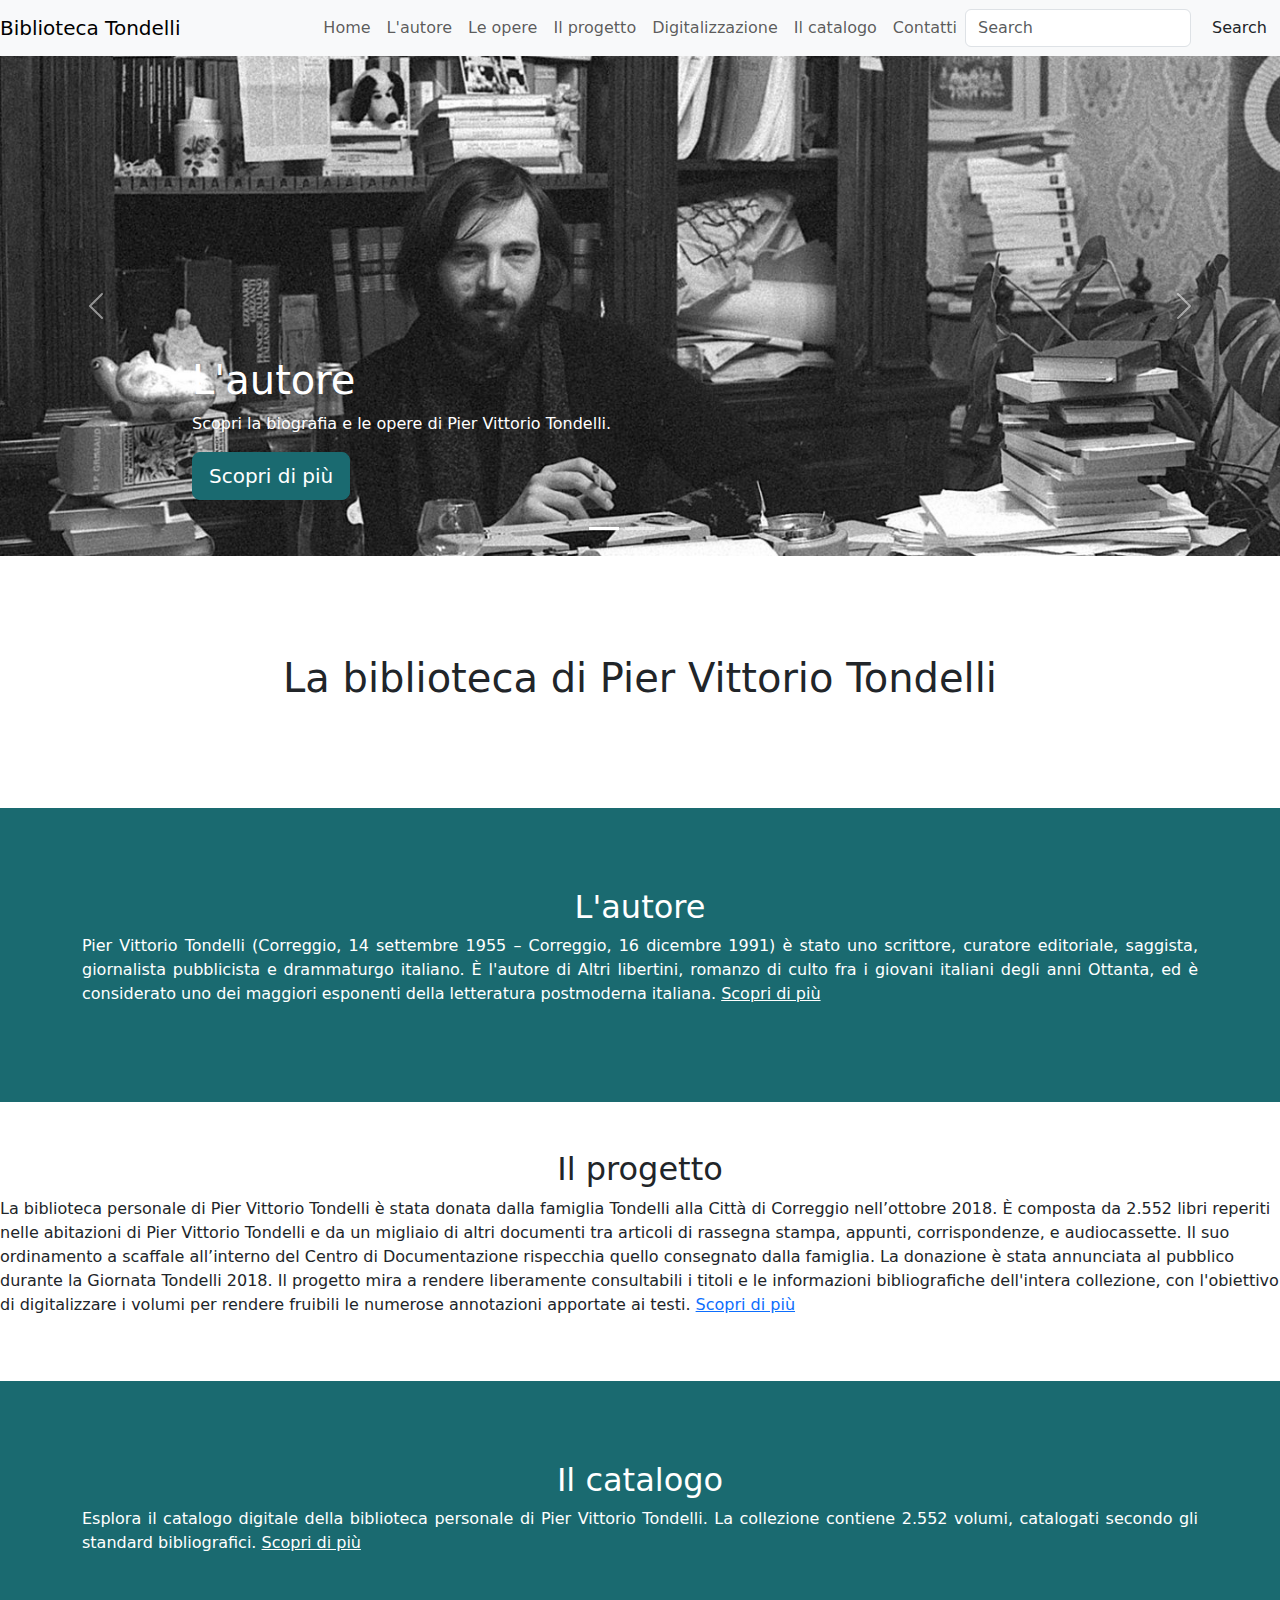
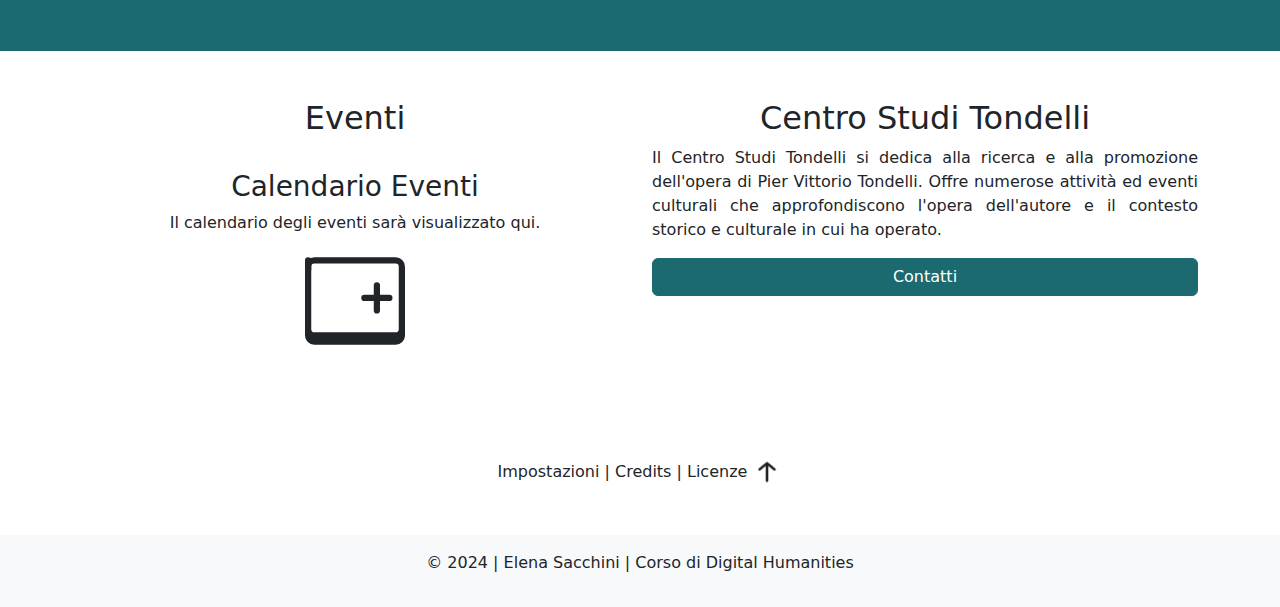
<file: index.html>
<!--tondelli_biblioteca-->

<!DOCTYPE html>
<html lang="it">

<!--HEAD-->
    <head>
        <!--il titolo appare nella barra del browser-->
        <title> La biblioteca di Pier Vittorio Tondelli </title>
        <!-- charset associa il set di caratteri all'unicode e garantisce la interoperabilità dei caratteri nei browser -->
        <meta charset="UTF-8">
        <meta http-equiv="content-language" content="it">
        <meta name="description" content="Sito dedicato alla biblioteca privata dello scrittore Pier Vittorio Tondelli e alla visualizzazione di postille e annotazioni presenti sui volumi" />
        <meta name="keywords" content="Tondelli, Pier Vittorio, Pier Vittorio Tondelli, libri, books, library, biblioteca, biblioteca privata, collezione libraria,  volumi, romanzi, saggi, scrittori italiani, letteratura, letteratura italiana, letteratura contemporanea, filologia, filologia italiana, filologia d'autore, chiose, sottolineature, annotazioni, lettura, scrittura, studio" />
        <meta name="author" content="Elena Sacchini">
        <!-- viewport è per la visualizzazione del layout della pagina su device diversi -->
        <meta name="viewport" content="width=device-width, initial-scale=1.0" />
        <meta name="viewport" content="width=device-width, initial-scale=1">
        
            <!-- DUBLINCORE METADATA -->
            <meta name="DC.Title" content="La biblioteca di Pier Vittorio Tondelli">
            <meta name="DC.Creator" content="Elena Sacchini">
            <meta name="DC.Subject" content="Raccolta bibliografica dei volumi appartenenti alla biblioteca personale di Pier Vittorio Tondelli e digitalizzazione delle postille presenti nei volumi">
            <meta name="DC.Description" content="Il sito raccoglie e cataloga gli oltre duemila volumi di cui è composta la biblioteca personale di Pier Vittorio Tondelli. Presenta inoltre la possibilità di consultare le digitalizzazioni delle pagine postillate dall'autore">
            <meta name="DC.Publisher" content="Elena Sacchini">
            <meta name="DC.Contributor" content="Centro Studi Tondelli">
            <meta name="DC.Date" content="giugno 2024">
            <meta name="DC.Type" content="Sito web">
            <meta name="DC.Format" content="HTML/CSS/JS/BOOTSTRAP">
            <meta name="DC.Identifier" content="https://github.com/elenasacchini/Biblioteca-Tondelli.git">
            <meta name="DC.Source" content="Wikipedia, Centro di documentazione Pier Vittorio Tondelli">
            <meta name="DC.Language" content="it">
            <meta name="DC.Relation" content=".">
            <meta name="D.C.Coverage" content="Italia, 2014">
            <meta name="DC.Rights" content="Copyright Centro Studi Tondelli">

        <!--link foglio di stile-->
        <link rel="stylesheet" href="style_index.css">
        <!-- Bootstrap -->
        <link href="https://cdn.jsdelivr.net/npm/bootstrap@5.3.3/dist/css/bootstrap.min.css" rel="stylesheet" integrity="sha384-QWTKZyjpPEjISv5WaRU9OFeRpok6YctnYmDr5pNlyT2bRjXh0JMhjY6hW+ALEwIH" crossorigin="anonymous">
    </head>


<!--BODY-->
    <body>
    
        <!-- NAVBAR -->

        <nav class="navbar navbar-expand-lg navbar-light bg-light fixed-top">
            <a class="navbar-brand" href="index.html">Biblioteca Tondelli</a>
            <button class="navbar-toggler" type="button" data-bs-toggle="collapse" data-bs-target="#navbarNav" aria-controls="navbarNav" aria-expanded="false" aria-label="Toggle navigation">
                <span class="navbar-toggler-icon"></span>
            </button>
            <div class="collapse navbar-collapse" id="navbarNav">
                    <ul class="navbar-nav ms-auto">
                        <li class="nav-item">
                            <a class="nav-link" href="#">Home</a>
                        </li>
                        <li class="nav-item">
                            <a class="nav-link" href="autore.html">L'autore</a>
                        </li>
                        <li class="nav-item">
                            <a class="nav-link" href="#">Le opere</a>
                        </li>
                        <li class="nav-item">
                            <a class="nav-link" href="#">Il progetto</a>
                        </li>
                        <li class="nav-item">
                            <a class="nav-link" href="#">Digitalizzazione</a>
                        </li>
                        <li class="nav-item">
                            <a class="nav-link" href="catalogo.html">Il catalogo</a>
                        <li class="nav-item">
                            <a class="nav-link" href="#">Contatti</a>
                        </li>
                    </ul>
                <form class="d-flex">
                    <input class="form-control me-2" type="search" placeholder="Search" aria-label="Search">
                    <button class="btn btn-outline" type="submit">Search</button>
                </form>
            </div>
        </nav>

        <!--HEADER-->

        <header>
        
            <!--CAROSELLO-->

            <div id="myCarousel" class="carousel slide" data-bs-ride="carousel">
                <!--indicatori del carosello-->
                <div class="carousel-indicators">
                    <button type="button" data-bs-target="#myCarousel" data-bs-slide-to="0" class="active" aria-current="true" aria-label="Slide 1"></button>
                    <button type="button" data-bs-target="#myCarousel" data-bs-slide-to="1" aria-label="Slide 2"></button>
                    <button type="button" data-bs-target="#myCarousel" data-bs-slide-to="2" aria-label="Slide 3"></button>
                </div>
            
                <!--Carosello - Autore-->
                <div class="carousel-inner">
                    <div class="carousel-item active">
                        <img src="tondelli1.jpg" class="d-block w-100" alt="L'autore">
                        <div class="container">
                            <div class="carousel-caption text-start">
                                <h1>L'autore</h1>
                                <p>Scopri la biografia e le opere di Pier Vittorio Tondelli.</p>
                                <p><a class="btn btn-lg btn-primary" href="autore.html" style="background-color: #1a6a70; border-color: #1a6a70;">Scopri di più</a></p>
                            </div>
                        </div>
                    </div>
                   
                   <!--Carosello - Il Progetto-->
                    <div class="carousel-item">
                        <img src="tondelli2.jpg" class="d-block w-100" alt="Il progetto">
                        <div class="container">
                            <div class="carousel-caption">
                                <h1>Il progetto</h1>
                                <p>Informazioni sul progetto di catalogazione e digitalizzazione della biblioteca.</p>
                                <p><a class="btn btn-lg btn-primary" href="#progetto" style="background-color: #1a6a70; border-color: #1a6a70;">Scopri di più</a></p>
                            </div>
                        </div>
                    </div>
                    
                    <!--Carosello - Il catalogo-->
                    <div class="carousel-item">
                        <img src="tondelli3.jpg" class="d-block w-100" alt="La biblioteca">
                        <div class="container">
                            <div class="carousel-caption text-end">
                                <h1>Il catalogo</h1>
                                <p>Esplora i volumi della biblioteca personale di Pier Vittorio Tondelli.</p>
                                <p><a class="btn btn-lg btn-primary" href="catalogo.html" style="background-color: #1a6a70; border-color: #1a6a70;">Scopri di più</a></p>
                            </div>
                        </div>
                    </div>
                </div>
                

                <!--Bottoni previous-next-->
                <button class="carousel-control-prev" type="button" data-bs-target="#myCarousel" data-bs-slide="prev">
                    <span class="carousel-control-prev-icon" aria-hidden="true"></span>
                    <span class="visually-hidden">Previous</span>
                </button>
                <button class="carousel-control-next" type="button" data-bs-target="#myCarousel" data-bs-slide="next">
                    <span class="carousel-control-next-icon" aria-hidden="true"></span>
                    <span class="visually-hidden">Next</span>
                </button>
            </div>
        </header>
    
    
    <!--SEZIONI CENTRALI-->

            <!--Introduzione-->
            
            <section class="intro text-center my-5">
                <div class="container" style="text-align: center;">
                    <h1 >La biblioteca di Pier Vittorio Tondelli</h1>
                    
                </div>
            </section>

            <!--L'autore-->

                <section id="autore" style="background-color: #1a6a70; color: #ffffff; padding: 5rem 0;">
                    <div class="container">
                        <div class="autore">
                            <h2 style="text-align: center;">L'autore</h2>
                            <p style="text-align: justify;" >Pier Vittorio Tondelli (Correggio, 14 settembre 1955 – Correggio, 16 dicembre 1991) è stato uno scrittore, curatore editoriale, saggista, giornalista pubblicista e drammaturgo italiano. È l'autore di Altri libertini, romanzo di culto fra i giovani italiani degli anni Ottanta, ed è considerato uno dei maggiori esponenti della letteratura postmoderna italiana. <a href="autore.html" target="_blank" title="Sito Pier Vittorio Tondelli Wikipedia" class="text-white">Scopri di più</a></p>
                        </div>
                    </div>
                </section>

            <!--Il progetto-->

                <section id="progetto" class="py-5">
                        <div class="progetto">
                            <h2 style="text-align: center;">Il progetto</h2>
                            <p style="text-align: center,justify;"> La biblioteca personale di Pier Vittorio Tondelli è stata donata dalla famiglia Tondelli alla Città di Correggio nell’ottobre 2018. È composta da 2.552 libri reperiti nelle abitazioni di Pier Vittorio Tondelli e da un migliaio di altri documenti tra articoli di rassegna stampa, appunti, corrispondenze, e audiocassette. Il suo ordinamento a scaffale all’interno del Centro di Documentazione rispecchia quello consegnato dalla famiglia. La donazione è stata annunciata al pubblico durante la Giornata Tondelli 2018. Il progetto mira a rendere liberamente consultabili i titoli e le informazioni bibliografiche dell'intera collezione, con l'obiettivo di digitalizzare i volumi per rendere fruibili le numerose annotazioni apportate ai testi. <a href="https://tondelli.comune.correggio.re.it/cataloghi/la-biblioteca-personale-di-tondelli/" target="_blank" title="Fonte originale">Scopri di più</a></p>
                        </div>
                    </section>

            <!--Il catalogo-->

                <section id="catalogo" style="background-color: #1a6a70; color: #ffffff; padding: 5rem 0;">
                    <div class="container">
                        <div class="catalogo">
                            <h2 style="text-align: center;">Il catalogo</h2>
                            <p style="text-align: justify;"> Esplora il catalogo digitale della biblioteca personale di Pier Vittorio Tondelli. La collezione contiene 2.552 volumi, catalogati secondo gli standard bibliografici.   <a href="catalogo.html" target="_blank" title="Catalogo online" class="text-white">Scopri di più</a></p>
                        </div>
                    </div>
                </section>


                <!--Blocco Eventi/calendario + Centro studi tondelli-->

                <section id="progetto" class="py-5">
                    <div class="container">
                        <div class="row">
                            
                            <div class="col-lg-6">
                                <div class="progetto">
                                    <h2 style="text-align: center;">Eventi</h2>
                                    <div id="calendar" class="mb-4">
                                        
                                        <div id="calendar-placeholder" class="text-center py-4">
                                            <h3>Calendario Eventi</h3>
                                            <p>Il calendario degli eventi sarà visualizzato qui.</p>
                                            
                                            <svg xmlns="http://www.w3.org/2000/svg" width="100" height="100" fill="currentColor" class="bi bi-calendar-check" viewBox="0 0 16 16">
                                            <path d="M.5 1a.5.5 0 0 1 .5.5v1.5a.5.5 0 0 1-1 0V1.5a.5.5 0 0 1 .5-.5z"/>
                                            <path fill-rule="evenodd" d="M0 2.5A1.5 1.5 0 0 1 1.5 1h13A1.5 1.5 0 0 1 16 2.5v11a1.5 1.5 0 0 1-1.5 1.5H1.5A1.5 1.5 0 0 1 0 13.5v-11zM1.5 2a.5.5 0 0 0-.5.5v10a.5.5 0 0 0 .5.5h13a.5.5 0 0 0 .5-.5v-10a.5.5 0 0 0-.5-.5H1.5z"/>
                                            <path fill-rule="evenodd" d="M11.5 5a.5.5 0 0 1 .5.5V7h1.5a.5.5 0 0 1 0 1H12v1.5a.5.5 0 1 1-1 0V8H9.5a.5.5 0 0 1 0-1H11V5.5a.5.5 0 0 1 .5-.5z"/>
                                            </svg>
                                        </div>

                                    </div>
                                </div>
                            </div>
            
                            
                            <div class="col-lg-6">
                                <div class="progetto">
                                    <h2 style="text-align: center;">Centro Studi Tondelli</h2>
                                    <p style="text-align: justify;">Il Centro Studi Tondelli si dedica alla ricerca e alla promozione dell'opera di Pier Vittorio Tondelli. Offre numerose attività  ed eventi culturali che approfondiscono l'opera dell'autore e il contesto storico e culturale in cui ha operato.</p>
                                    <a href="#" class="btn btn-primary d-block mx-auto" style="background-color: #1a6a70; border-color: #1a6a70;">Contatti</a>
                                </div>
                            </div>
                        </div>
                    </div>
                </section>

        <!--PREFOOTER-->

            <section class="prefooter-section" style="text-align:center;">
                <div class="pre-footer" style="display: inline-block;"> Impostazioni | Credits | Licenze</div>
                <div style="display: inline-block; margin-top: 10px;"><a href="#top"><img src="freccia.png" width="30" height="30" alt="Freccia per tornare in alto"></a></div>
            </section>

        <!--FOOTER-->

            <footer class="footer bg-light mt-5 p-3 text-center">
                <p>&copy; 2024 | Elena Sacchini | Corso di Digital Humanities</p>
            </footer>

            <!-- Link a JS e Bootstrap -->
            <script src="https://cdn.jsdelivr.net/npm/bootstrap@5.3.3/dist/js/bootstrap.bundle.min.js" integrity="sha384-YvpcrYf0tY3lHB60NNkmXc5s9fDVZLESaAA55NDzOxhy9GkcIdslK1eN7N6jIeHz" crossorigin="anonymous"></script>
            <script src="scripts.js"></script>

        </body>
</html>
</file>
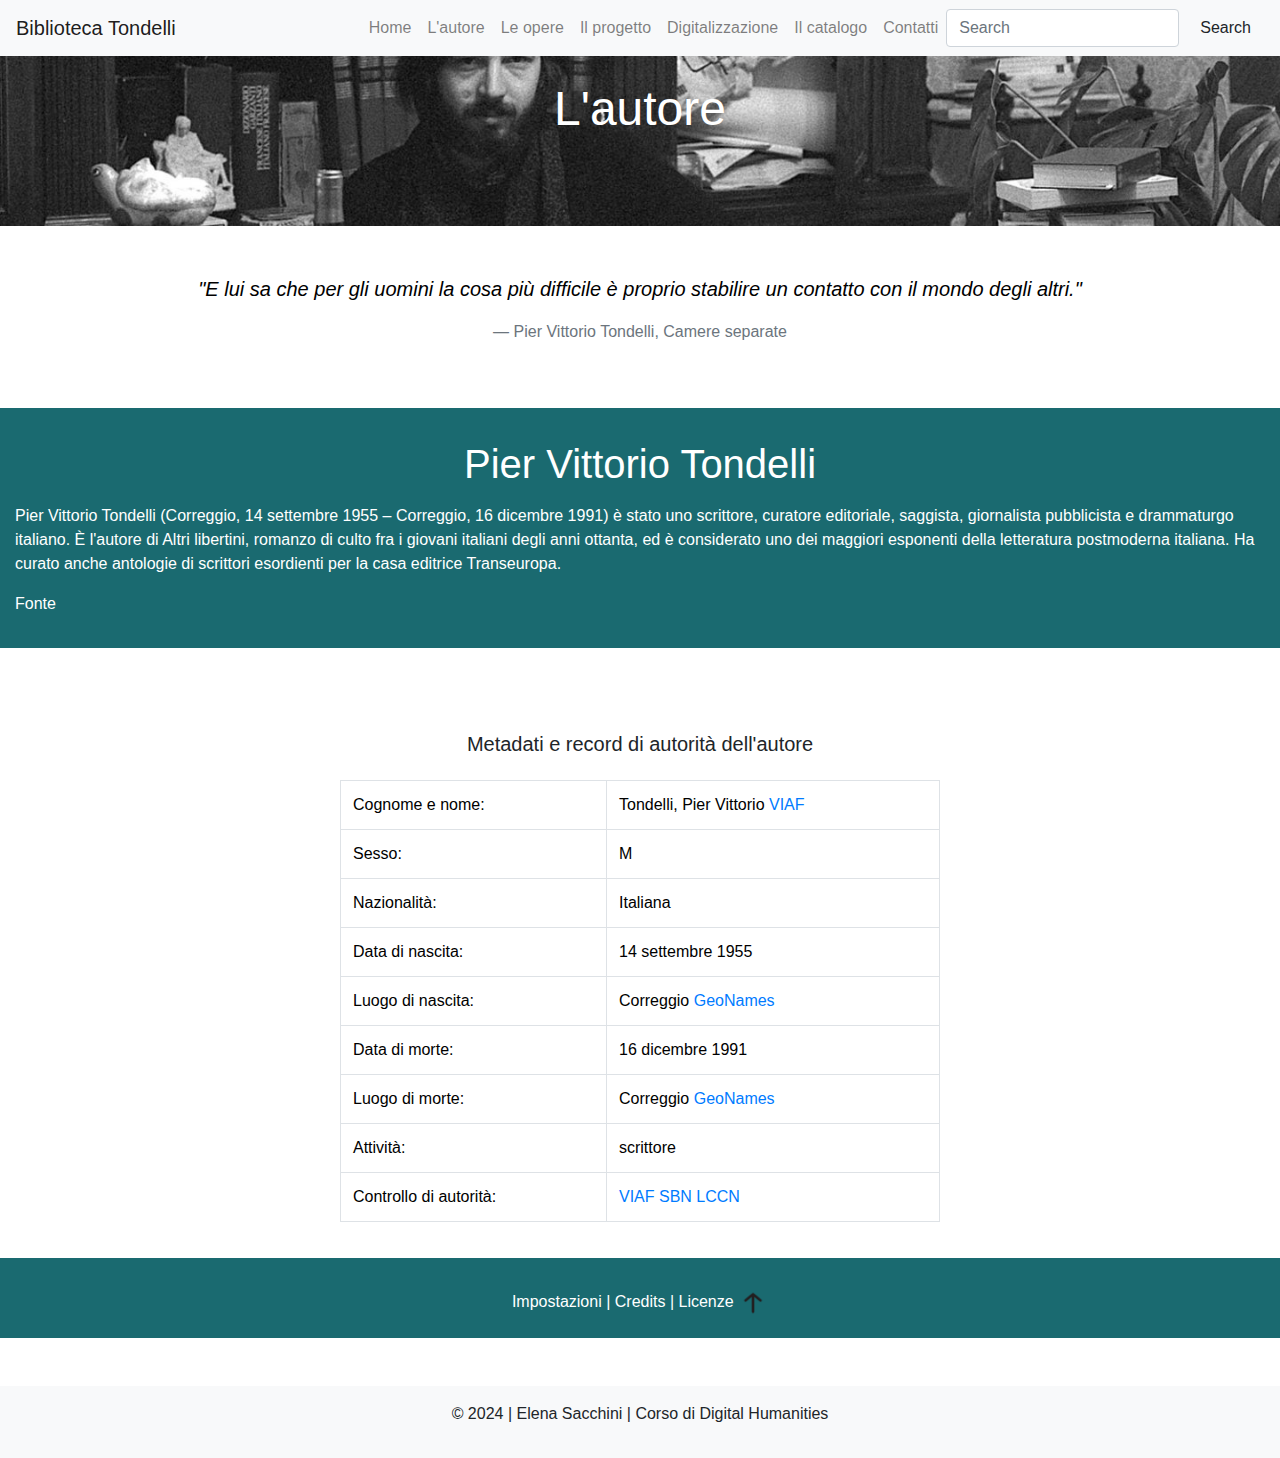
<file: autore.html>
<!--tondelli_biblioteca_autore-->

<!DOCTYPE html>
<html lang="it">

<!--HEAD-->
<head>
    <!--il titolo appare nella barra del browser-->
        <title> L'autore - La biblioteca di Pier Vittorio Tondelli </title>
        <!-- charset associa il set di caratteri all'unicode e garantisce la interoperabilità dei caratteri nei browser -->
        <meta charset="UTF-8">
        <meta http-equiv="content-language" content="it">
        <meta name="description" content="Sito dedicato alla biblioteca privata dello scrittore Pier Vittorio Tondelli e alla visualizzazione di postille e annotazioni presenti sui volumi" />
        <meta name="keywords" content="Tondelli, Pier Vittorio, Pier Vittorio Tondelli, libri, books, library, biblioteca, biblioteca privata, collezione libraria,  volumi, romanzi, saggi, scrittori italiani, letteratura, letteratura italiana, letteratura contemporanea, filologia, filologia italiana, filologia d'autore, chiose, sottolineature, annotazioni, lettura, scrittura, studio" />
        <meta name="author" content="Elena Sacchini">
        <!-- viewport è per la visualizzazione del layout della pagina su device diversi -->
        <meta name="viewport" content="width=device-width, initial-scale=1.0" />
        <meta name="viewport" content="width=device-width, initial-scale=1">
        
        <!-- DUBLINCORE METADATA -->
            <meta name="DC.Title" content="La biblioteca di Pier Vittorio Tondelli">
            <meta name="DC.Creator" content="Elena Sacchini">
            <meta name="DC.Subject" content="Raccolta bibliografica dei volumi appartenenti alla biblioteca personale di Pier Vittorio Tondelli e digitalizzazione delle postille presenti nei volumi">
            <meta name="DC.Description" content="Il sito raccoglie e cataloga gli oltre duemila volumi di cui è composta la biblioteca personale di Pier Vittorio Tondelli. Presenta inoltre la possibilità di consultare le digitalizzazioni delle pagine postillate dall'autore">
            <meta name="DC.Publisher" content="Elena Sacchini">
            <meta name="DC.Contributor" content="Centro Studi Tondelli">
            <meta name="DC.Date" content="giugno 2024">
            <meta name="DC.Type" content="Sito web">
            <meta name="DC.Format" content="HTML/CSS/JS/BOOTSTRAP">
            <meta name="DC.Identifier" content="https://github.com/elenasacchini/Biblioteca-Tondelli.git">
            <meta name="DC.Source" content="Wikipedia, Centro di documentazione Pier Vittorio Tondelli">
            <meta name="DC.Language" content="it">
            <meta name="DC.Relation" content=".">
            <meta name="D.C.Coverage" content="Italia, 2014">
            <meta name="DC.Rights" content="Copyright Centro Studi Tondelli">

        <!--link foglio di stile-->
        <link rel="stylesheet" href="style_autore.css">
        <!-- Bootstrap CSS -->
        <link href="https://cdn.jsdelivr.net/npm/bootstrap@5.3.3/dist/css/bootstrap.min.css" rel="stylesheet" integrity="sha384-QWTKZyjpPEjISv5WaRU9OFeRpok6YctnYmDr5pNlyT2bRjXh0JMhjY6hW+ALEwIH" crossorigin="anonymous">
        <link href="https://stackpath.bootstrapcdn.com/bootstrap/4.5.2/css/bootstrap.min.css" rel="stylesheet">
</head>


<!--BODY-->
<body>
    
    <!-- Navbar -->
    <nav class="navbar navbar-expand-lg navbar-light bg-light fixed-top">
        <a class="navbar-brand" href="index.html">Biblioteca Tondelli</a>
        <button class="navbar-toggler" type="button" data-bs-toggle="collapse" data-bs-target="#navbarNav" aria-controls="navbarNav" aria-expanded="false" aria-label="Toggle navigation">
            <span class="navbar-toggler-icon"></span>
        </button>
        <div class="collapse navbar-collapse" id="navbarNav">
            <ul class="navbar-nav ms-auto">
                <li class="nav-item">
                    <a class="nav-link" href="index.html">Home</a>
                </li>
                
                <li class="nav-item">
                    <a class="nav-link" href="autore.html">L'autore</a>
                </li>
                <li class="nav-item">
                    <a class="nav-link" href="#">Le opere</a>
                </li>
                <li class="nav-item">
                    <a class="nav-link" href="#">Il progetto</a>
                </li>
                <li class="nav-item">
                    <a class="nav-link" href="#">Digitalizzazione</a>
                </li>
                <li class="nav-item">
                    <a class="nav-link" href="catalogo.html">Il catalogo</a>
                <li class="nav-item">

                    <!--INSERIRE LINK-->
                    <a class="nav-link" href="#">Contatti</a>
                </li>
            </ul>
            <form class="d-flex">
                <input class="form-control me-2" type="search" placeholder="Search" aria-label="Search">
                <button class="btn btn-outline" type="submit">Search</button>
            </form>
        </div>
    </nav>


    <!--Header-->

        <header id="catalogo" style="background: url('tondelli1.jpg') no-repeat center center; background-size: cover; color: #ffffff; padding: 5rem 0;">
                <div class="container">
                    <div class="catalogo">
                        <h2 style="text-align: center; font-size:3rem">L'autore</h2>
                        
                    </div>
                </div>
        </header>
    
    
    <!--SEZIONI-->

    <!-- prima sezione Citazione -->
    <section class="quote-section py-5">
        <div class="container">
            <div class="row justify-content-center">
                <div class="col-md-10 text-center">
                    <blockquote class="blockquote">
                        <p class="mb-0">"<em>E lui sa che per gli uomini la cosa più difficile è proprio stabilire un contatto con il mondo degli altri.</em>"</p>
                        <footer class="blockquote-footer mt-3">Pier Vittorio Tondelli, Camere separate</footer>
                    </blockquote>
                </div>
            </div>
        </div>
    </section>

        <!--seconda sezione Pier Vittorio Tondelli-->
        <div class="container-fluid section-content">
        
        <section class="row">
            <div class="col-md-12">
                <h1>Pier Vittorio Tondelli</h1>
                <p>
                    Pier Vittorio Tondelli (Correggio, 14 settembre 1955 – Correggio, 16 dicembre 1991) è stato uno scrittore, curatore editoriale, saggista, giornalista pubblicista e drammaturgo italiano.
                    È l'autore di Altri libertini, romanzo di culto fra i giovani italiani degli anni ottanta, ed è considerato uno dei maggiori esponenti della letteratura postmoderna italiana. Ha curato anche antologie di scrittori esordienti per la casa editrice Transeuropa.
                </p>
                <a href="https://example.com" class="source-link" target="_blank">Fonte</a>
            </div>
        </section>
    </div>

        <!--terza sezione con Tabella dati-->

        
<div class="full-width-section">
    <div class="container d-flex flex-column align-items-center">
        
        <!-- Testo sopra la tabella -->
        <div class="text-container text-center mb-3">
            <h5>Metadati e record di autorità dell'autore</h5>
        </div>
       
        <!-- Tabella -->
        <div class="table-responsive table-container">
            <table class="table table-bordered">
                <tbody>
                    <tr>
                        <td>Cognome e nome:</td>
                        <td>Tondelli, Pier Vittorio <a href="https://viaf.org/viaf/112018297/#Tondelli,_Pier_Vittorio,_1955-1991" target="_blank">VIAF</a></td>
                    </tr>
                    <tr>
                        <td>Sesso:</td>
                        <td>M</td>
                    </tr>
                    <tr>
                        <td>Nazionalità:</td>
                        <td>Italiana</td>
                    </tr>
                    <tr>
                        <td>Data di nascita:</td>
                        <td>14 settembre 1955</td>
                    </tr>
                    <tr>
                        <td>Luogo di nascita:</td>
                        <td>Correggio <a href="https://www.geonames.org/3178019/correggio.html" target="_blank">GeoNames</a></td>
                    </tr>
                    <tr>
                        <td>Data di morte:</td>
                        <td>16 dicembre 1991</td>
                    </tr>
                    <tr>
                        <td>Luogo di morte:</td>
                        <td>Correggio <a href="https://www.geonames.org/3178019/correggio.html" target="_blank">GeoNames</a></td>
                    </tr>
                    <tr>
                        <td>Attività:</td>
                        <td>scrittore</td>
                    </tr>
                    <tr>
                        <td>Controllo di autorità:</td>
                        <td><a href="https://viaf.org/viaf/112018297/#Tondelli,_Pier_Vittorio,_1955-1991" target="_blank">VIAF</a>
                        <a href="https://opac.sbn.it/risultati-autori/-/opac-autori/detail/CFIV016813" target="_blank">SBN</a>
                        <a href="https://id.loc.gov/authorities/names/n80052240.html" target="_blank">LCCN</a>
                        </td>
                    </tr>
                </tbody>
            </table>
        </div>
    </div>
</div>

        



<!-- Prefooter -->

        <section class="prefooter-section" style="text-align:center; background-color: #1a6a70; padding: 20px 0;">
            <div class="pre-footer" style="display: inline-block; color: white;"> Impostazioni | Credits | Licenze</div>
            <div style="display: inline-block; margin-top: 10px;">
                <a href="#top">
                    <img src="freccia.png" width="30" height="30" alt="Freccia per tornare in alto">
                </a>
            </div>
        </section>

<!-- Footer -->

        <footer class="footer bg-light mt-5 p-3 text-center">
            <p>&copy; 2024 | Elena Sacchini | Corso di Digital Humanities</p>
        </footer>

        <!-- Bootstrap JS and dependencies -->
        <script src="https://cdn.jsdelivr.net/npm/bootstrap@5.3.3/dist/js/bootstrap.bundle.min.js" integrity="sha384-YvpcrYf0tY3lHB60NNkmXc5s9fDVZLESaAA55NDzOxhy9GkcIdslK1eN7N6jIeHz" crossorigin="anonymous"></script>
        <!-- Custom JS -->
        <script src="scripts.js"></script>

    </body>
</html>
</file>
<file: style_index.css>
/*style_index.css*/

/*CSS di index.html*/

body {
	    padding-top: 56px; /* Spazio per la navbar fissa */
	    background-color: #f8f9fa;
	}

	.intro {
	    background-color: #ffffff;
	    padding: 50px 0;
	}

	.carousel-inner img {
	    height: 500px;
	    object-fit: cover;
	}
</file>
<file: style_autore.css>
/*style_autore.css*/

/*CSS Header*/
        .header {
            margin-bottom: 2rem; 
        }

    /*prima sezione CITAZIONE*/

        .quote-section {
            background-color: #ffffff; 
            color: #000000; 
            padding-top: 2rem; 
            padding-bottom: 2rem; 
        }

        .blockquote {
            font-size: 1.5rem; 
            color: #000000; 
            text-align: center; 
        }

        .blockquote p {
            font-style: italic; /* citazione in corsivo*/
        }

        .blockquote-footer {
            color: #555555; /*grigio*/
            font-size: 1rem; 
            font-style: normal; 
            text-align: center; 
        }



    /*Seconda sezioone Pier Vittorio Tondelli*/

        .section-content {
            background-color: #1a6a70; 
            color: #ffffff; 
            padding: 2rem; 
            
            margin-bottom: 4rem; 
        }

        .section-content h1 {
            text-align: center; 
            margin-bottom: 1rem; 
        }

        .section-content p {
            margin-bottom: 1rem; 
        }

        .source-link {
            color: #ffffff;
            text-decoration: none;
        }

        .source-link:hover {
            text-decoration: underline;
        }

    /*terza sezione con Tabella dati*/

        .full-width-section {
                    width: 100%;
                    padding: 20px;
                    box-sizing: border-box;
                }
        .table-container {
                    max-width: 600px;
                    width: 100%;
                    margin: 0 auto; 
                }
</file>
